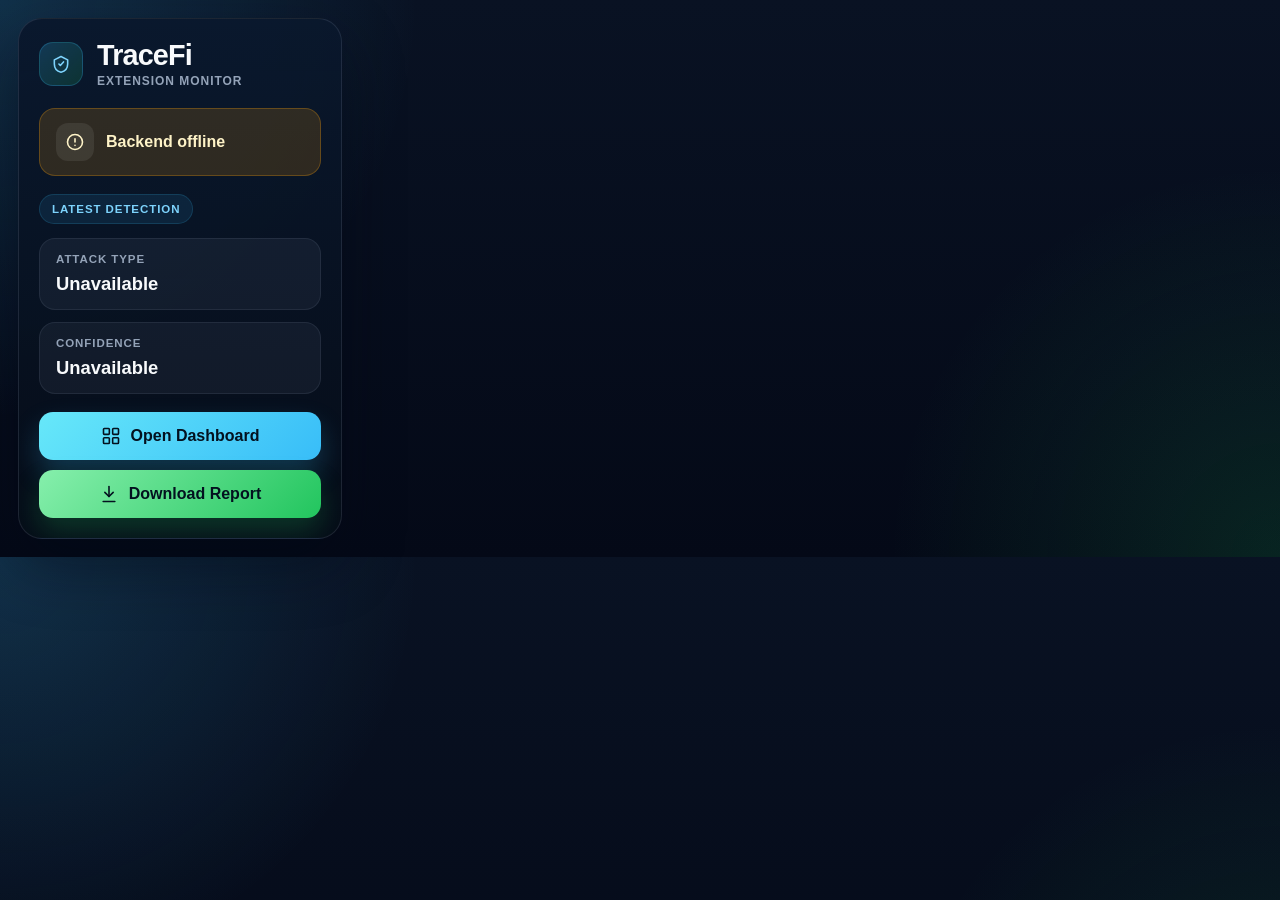
<file: tracefi-extension/popup.html>
<!DOCTYPE html>
<html lang="en">
<head>
    <meta charset="UTF-8">
    <meta name="viewport" content="width=device-width, initial-scale=1.0">
    <title>TraceFi Monitor</title>
    <style>
        :root {
            --bg: #07111f;
            --surface: rgba(10, 24, 45, 0.96);
            --surface-soft: rgba(148, 163, 184, 0.08);
            --border: rgba(148, 163, 184, 0.16);
            --text: #f8fafc;
            --muted: #94a3b8;
            --primary: #38bdf8;
            --accent: #22c55e;
            --danger: #ef4444;
            --warning: #f59e0b;
        }

        * {
            box-sizing: border-box;
        }

        body {
            margin: 0;
            width: 360px;
            min-height: 480px;
            font-family: "Manrope", "Segoe UI", sans-serif;
            color: var(--text);
            background:
                radial-gradient(circle at top left, rgba(56, 189, 248, 0.18), transparent 30%),
                radial-gradient(circle at bottom right, rgba(34, 197, 94, 0.14), transparent 28%),
                linear-gradient(180deg, #091223 0%, #040917 100%);
            overflow: hidden;
        }

        .popup-shell {
            padding: 18px;
        }

        .popup-card {
            position: relative;
            overflow: hidden;
            border-radius: 24px;
            background: linear-gradient(180deg, rgba(10, 24, 45, 0.96), rgba(6, 13, 24, 0.94));
            border: 1px solid var(--border);
            box-shadow: 0 26px 60px rgba(2, 8, 23, 0.45);
            padding: 20px;
        }

        .popup-card::before {
            content: "";
            position: absolute;
            width: 180px;
            height: 180px;
            left: var(--pointer-x, 50%);
            top: var(--pointer-y, 50%);
            transform: translate(-50%, -50%);
            background: radial-gradient(circle, rgba(103, 232, 249, 0.16), transparent 70%);
            opacity: 0;
            pointer-events: none;
            transition: opacity 0.2s ease;
        }

        .popup-card:hover::before {
            opacity: 1;
        }

        .header {
            display: flex;
            align-items: center;
            gap: 14px;
            margin-bottom: 20px;
        }

        .brand-mark {
            width: 44px;
            height: 44px;
            border-radius: 14px;
            display: inline-flex;
            align-items: center;
            justify-content: center;
            background: linear-gradient(135deg, rgba(56, 189, 248, 0.2), rgba(34, 197, 94, 0.16));
            border: 1px solid rgba(56, 189, 248, 0.22);
            color: #7dd3fc;
            flex: 0 0 auto;
        }

        .brand-title {
            font-size: 1.8rem;
            font-weight: 800;
            letter-spacing: -0.03em;
        }

        .brand-subtitle {
            margin-top: 2px;
            color: var(--muted);
            font-size: 0.75rem;
            text-transform: uppercase;
            letter-spacing: 0.08em;
            font-weight: 700;
        }

        .status {
            display: flex;
            align-items: center;
            gap: 12px;
            padding: 14px 16px;
            border-radius: 16px;
            border: 1px solid transparent;
            font-weight: 800;
            margin-bottom: 18px;
        }

        .status.normal {
            background: rgba(34, 197, 94, 0.14);
            border-color: rgba(34, 197, 94, 0.24);
            color: #dcfce7;
        }

        .status.danger {
            background: rgba(239, 68, 68, 0.16);
            border-color: rgba(239, 68, 68, 0.28);
            color: #fee2e2;
        }

        .status.warning {
            background: rgba(245, 158, 11, 0.16);
            border-color: rgba(245, 158, 11, 0.28);
            color: #fef3c7;
        }

        .status-icon {
            width: 38px;
            height: 38px;
            border-radius: 12px;
            display: inline-flex;
            align-items: center;
            justify-content: center;
            background: rgba(255, 255, 255, 0.08);
            flex: 0 0 auto;
        }

        .eyebrow {
            display: inline-flex;
            align-items: center;
            gap: 8px;
            padding: 8px 12px;
            border-radius: 999px;
            background: rgba(56, 189, 248, 0.1);
            border: 1px solid rgba(56, 189, 248, 0.16);
            color: #7dd3fc;
            font-size: 0.72rem;
            font-weight: 800;
            letter-spacing: 0.08em;
            text-transform: uppercase;
        }

        .metrics {
            display: grid;
            gap: 12px;
            margin-top: 14px;
        }

        .metric {
            padding: 14px 16px;
            border-radius: 16px;
            background: var(--surface-soft);
            border: 1px solid rgba(148, 163, 184, 0.12);
        }

        .metric-label {
            display: block;
            color: var(--muted);
            font-size: 0.72rem;
            font-weight: 700;
            letter-spacing: 0.08em;
            text-transform: uppercase;
        }

        .metric-value {
            display: block;
            margin-top: 8px;
            font-size: 1.15rem;
            font-weight: 800;
            color: var(--text);
            word-break: break-word;
        }

        .actions {
            display: grid;
            gap: 10px;
            margin-top: 18px;
        }

        button {
            appearance: none;
            border: 0;
            width: 100%;
            min-height: 48px;
            border-radius: 14px;
            display: inline-flex;
            align-items: center;
            justify-content: center;
            gap: 10px;
            font: inherit;
            font-weight: 800;
            cursor: pointer;
            transition: transform 0.18s ease, box-shadow 0.18s ease, filter 0.18s ease;
        }

        button:hover {
            transform: translateY(-2px);
            filter: brightness(1.03);
        }

        button:active {
            transform: translateY(0) scale(0.985);
        }

        .btn-dashboard {
            color: #03111f;
            background: linear-gradient(135deg, #67e8f9, #38bdf8);
            box-shadow: 0 14px 28px rgba(56, 189, 248, 0.24);
        }

        .btn-report {
            color: #03111f;
            background: linear-gradient(135deg, #86efac, #22c55e);
            box-shadow: 0 14px 28px rgba(34, 197, 94, 0.22);
        }

        .icon {
            width: 20px;
            height: 20px;
            stroke: currentColor;
            stroke-width: 1.9;
            fill: none;
            stroke-linecap: round;
            stroke-linejoin: round;
        }
    </style>
</head>
<body>
    <div class="popup-shell">
        <div class="popup-card" id="popupCard">
            <div class="header">
                <span class="brand-mark" aria-hidden="true">
                    <svg class="icon" viewBox="0 0 24 24">
                        <path d="M12 3 4 7v5c0 5 3.4 8.8 8 10 4.6-1.2 8-5 8-10V7l-8-4Z"></path>
                        <path d="m9.5 12 1.7 1.7 3.8-4.2"></path>
                    </svg>
                </span>
                <div>
                    <div class="brand-title">TraceFi</div>
                    <div class="brand-subtitle">Extension Monitor</div>
                </div>
            </div>

            <div id="statusBox" class="status normal">
                <span id="statusIcon" class="status-icon" aria-hidden="true">
                    <svg class="icon" viewBox="0 0 24 24">
                        <circle cx="12" cy="12" r="9"></circle>
                        <path d="m9 12 2 2 4-4"></path>
                    </svg>
                </span>
                <span id="statusText">Checking system...</span>
            </div>

            <span class="eyebrow">Latest Detection</span>

            <div class="metrics">
                <div class="metric">
                    <span class="metric-label">Attack Type</span>
                    <span id="attackType" class="metric-value">---</span>
                </div>
                <div class="metric">
                    <span class="metric-label">Confidence</span>
                    <span id="confidence" class="metric-value">---</span>
                </div>
            </div>

            <div class="actions">
                <button class="btn-dashboard" id="openDashboard">
                    <svg class="icon" viewBox="0 0 24 24">
                        <rect x="3" y="3" width="7" height="7" rx="1"></rect>
                        <rect x="14" y="3" width="7" height="7" rx="1"></rect>
                        <rect x="14" y="14" width="7" height="7" rx="1"></rect>
                        <rect x="3" y="14" width="7" height="7" rx="1"></rect>
                    </svg>
                    Open Dashboard
                </button>

                <button class="btn-report" id="downloadReport">
                    <svg class="icon" viewBox="0 0 24 24">
                        <path d="M12 3v12"></path>
                        <path d="m7 10 5 5 5-5"></path>
                        <path d="M5 21h14"></path>
                    </svg>
                    Download Report
                </button>
            </div>
        </div>
    </div>

    <script src="popup.js"></script>
</body>
</html>
</file>
